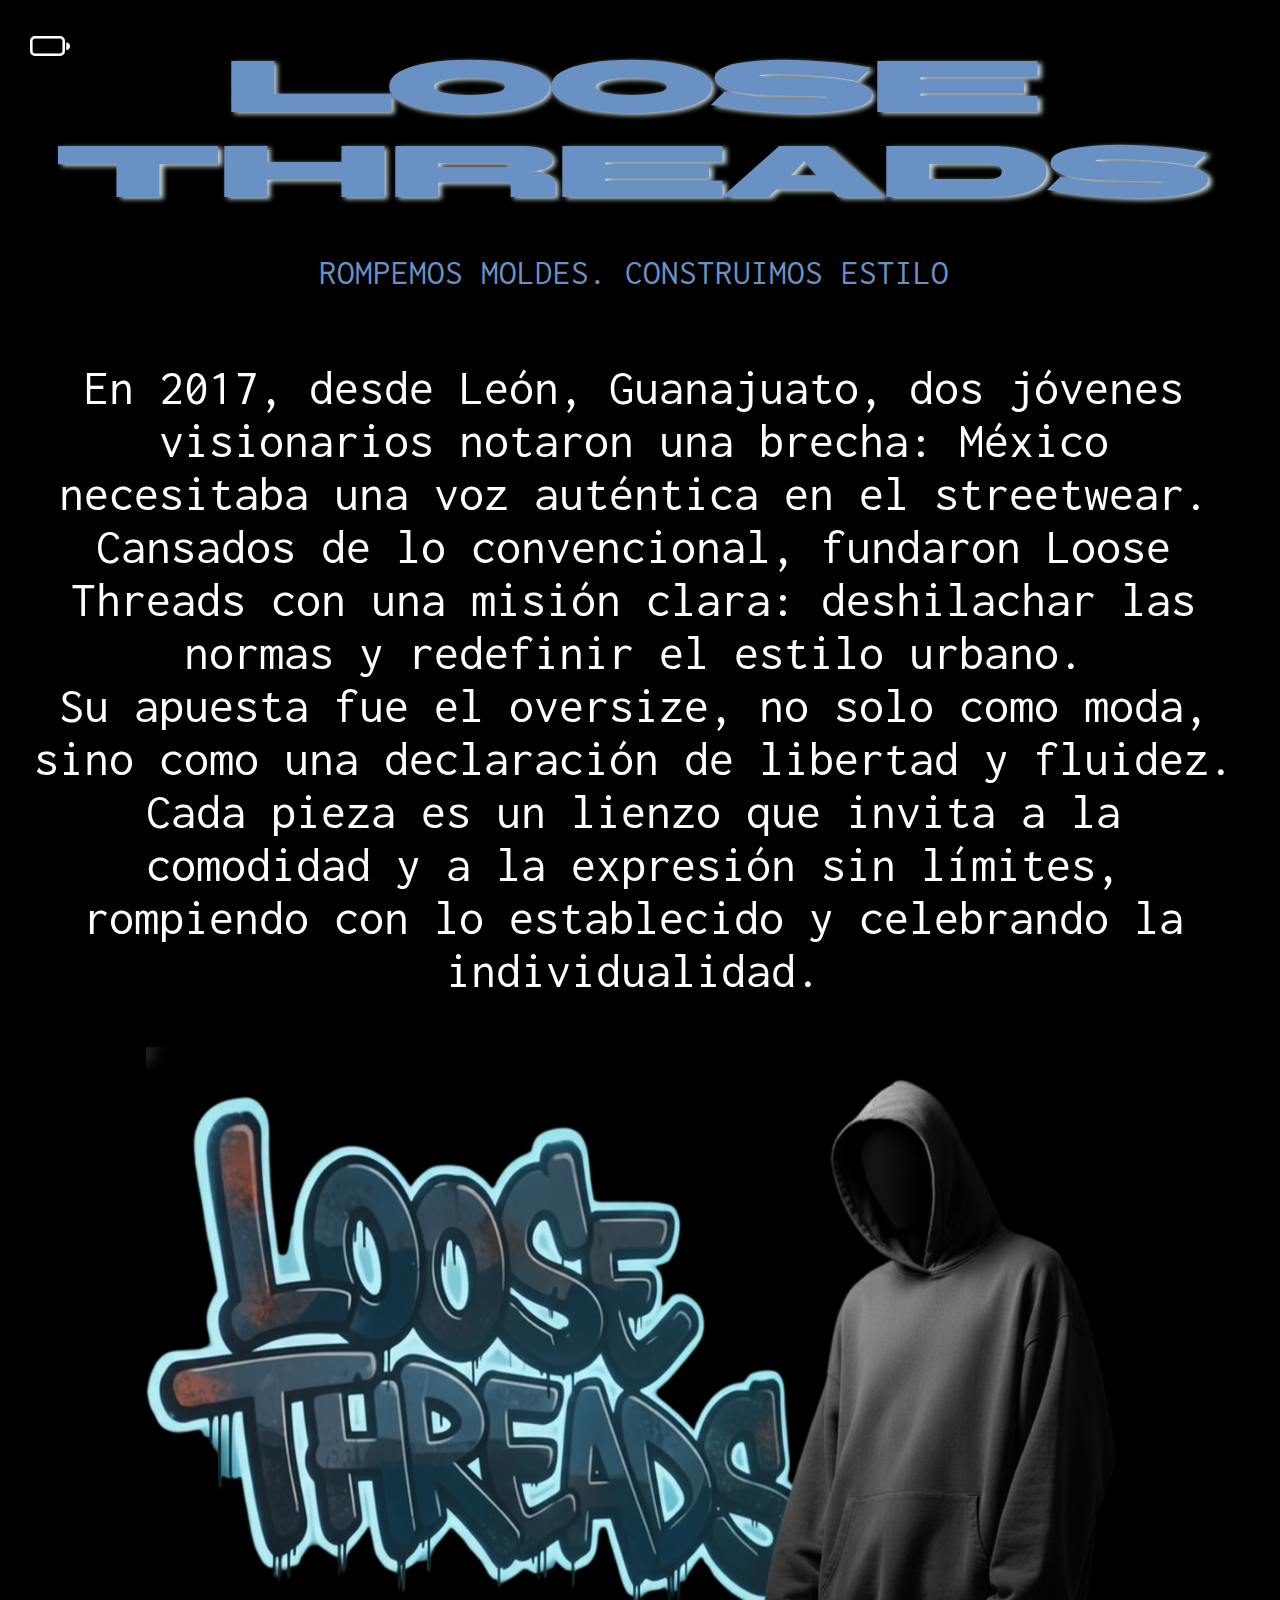
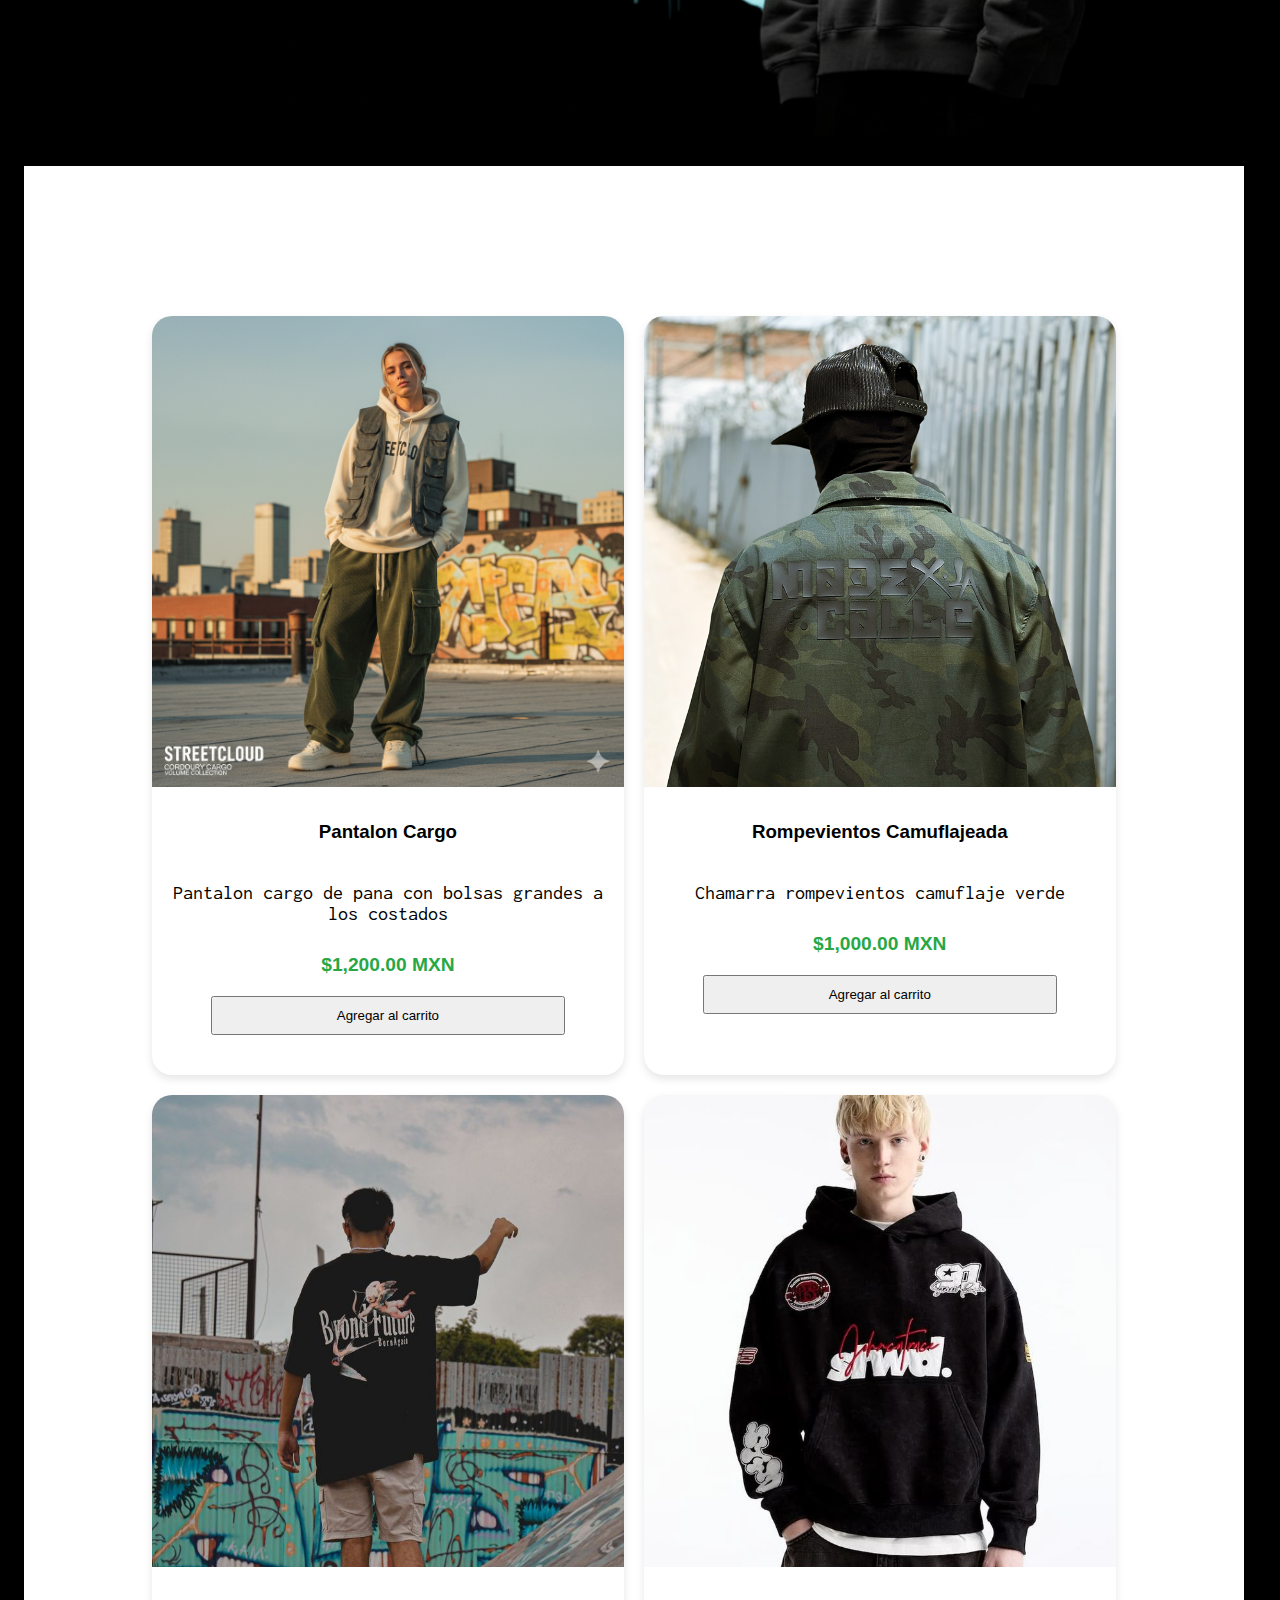
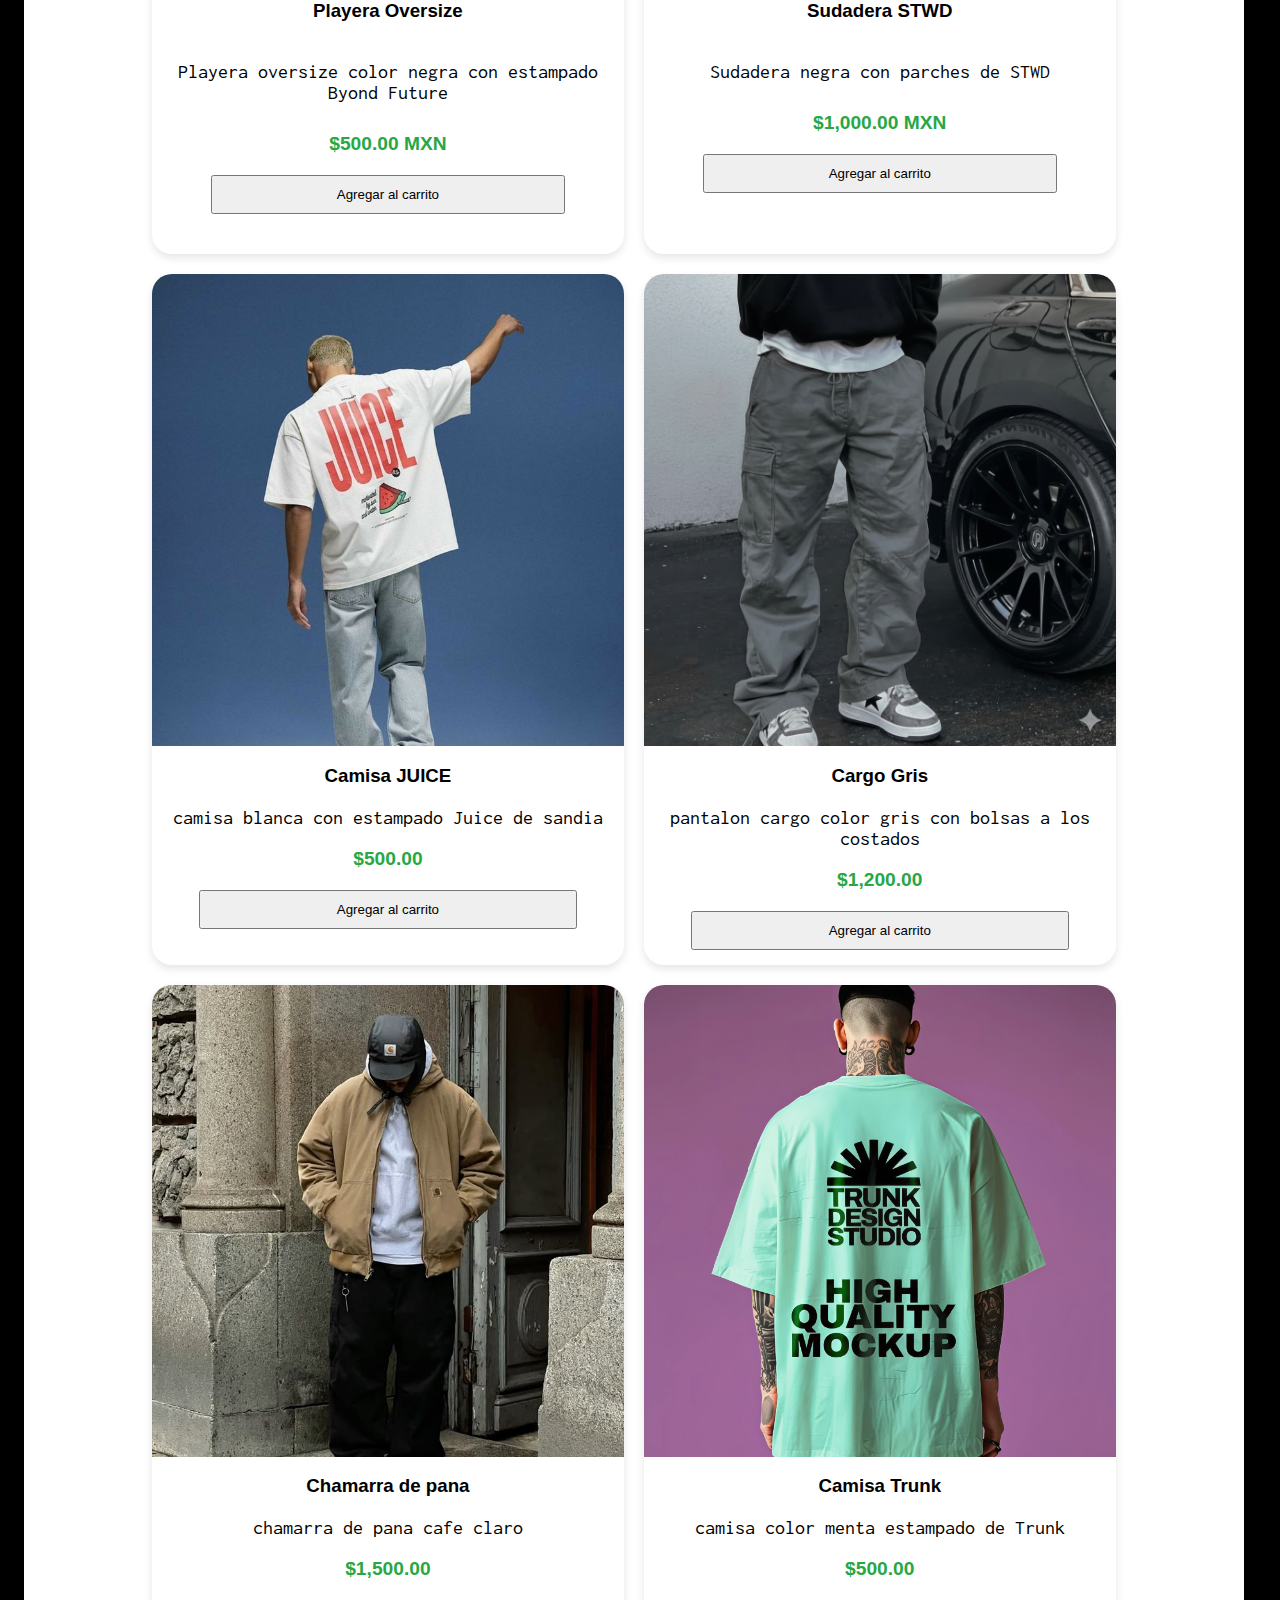
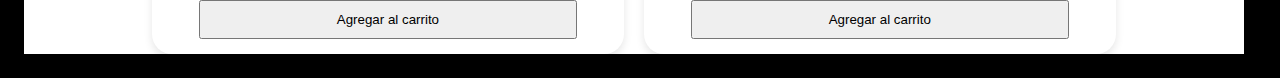
<file: index.html>
<!DOCTYPE html>
<html lang="es">
<head>
	<meta charset="UTF-8">
	<meta name="viewport" content="width=device-width, initial-scale=1.0"> 
	
	<title>Loose Threads</title><!--Titulo de la pestana-->
	
	<link rel="preconnect" href="https://fonts.googleapis.com">
	<link rel="preconnect" href="https://fonts.gstatic.com" crossorigin>
	<link href="https://fonts.googleapis.com/css2?family=Inconsolata:wght@200..900&display=swap" rel="stylesheet"><!-- Fuente Inconsolata, utiliza en parrafos-->
	<link rel="stylesheet" href="https://cdn.jsdelivr.net/npm/bootstrap-icons@1.13.1/font/bootstrap-icons.min.css"><!--Icon Bootstrap-->
	<link rel="stylesheet" href="styles.css"><!--CSS-->
</head>
<body>
	<div class="resolucion"><!--Resolucion para diferentes pantallas-->
	<div id="container"><!--contenedor de Inicio-->
		<header id="inicio" class="fade-in-section"><!--Encabezado Titulo y subtitulo de pagina-->
			<div class="titulo-centrado">
					<h1>Loose<br>Threads</h1></main>
				<p class="frase-abajo">ROMPEMOS MOLDES. CONSTRUIMOS ESTILO</p>
			</div>
		<section class="info"><!--Seccion de informacion de la marca-->
		<h2 class="subtitle"></h2><!--Subtitulo por el momento no existe-->
		<p class="history">En 2017, desde León, Guanajuato, dos jóvenes visionarios notaron una brecha: México necesitaba una voz auténtica en el streetwear. Cansados de lo convencional, fundaron Loose Threads con una misión clara: deshilachar las normas y redefinir el estilo urbano.<br>Su apuesta fue el oversize, no solo como moda, sino como una declaración de libertad y fluidez. Cada pieza es un lienzo que invita a la comodidad y a la expresión sin límites, rompiendo con lo establecido y celebrando la individualidad.<br><!--Historia breve-->
		</section>	
			<div class="contenedor-padre"><!--Envoltura de imagenes que estan despues del texto-->
			<img src="images/logoysujeto.png" alt="logosinfondopng" class="logo">
		</div>
	</header>
 <aside><!--Menu lateral desplegable-->
	<button class="open-btn" onclick="openNav()">
	 <i class="bi bi-battery"></i><!--Boton que abre menu-->
	</button>
    <nav id="mySidebar" class="sidebar"><!--Lista de apartados menu desplegable-->
     <a href="javascript:void(0)" class="close-btn" onclick="closeNav()">×</a>
     <a href="#inicio" onclick="closeNav()">Inicio</a>
     <a href="#seccion-de-venta" onclick="closeNav()">Productos</a>
     <a href="/nosotros.html" onclick="closeNav()">Sobre Nosotros</a>
	 <a href="/contacto.html" onclick="closeNav()">Contacto</a>
        
    <div class="cart-section"><!--Texto y boton para ir al apartado de carrito-->
     <h4>🛒 Mi Carrito</h4>
     <a href="/carrito.html" class="btn-ver-carrito">Ver Carrito Completo</a>
    </div>
</aside>

	</div>
	<section id="seccion-de-venta" class="seccion-venta "> <section class="fade-in-section"><!--Apartado de objetos en venta-->
		<h2 class="categ">MERCH</h2><!--Categoria-->
	</section>
<div class="grid-productos">
    
	<article class="tarjeta-producto">
		<img src="images/cargo.png" alt="Cargo tipo pana, corte acho"><!--Imagen del Producto-->
		<div class="info-producto">
        	<h3>Pantalon Cargo</h3><!--Nombre Del Producto-->
        	<p class="descripcion">Pantalon cargo de pana con bolsas grandes a los costados</p><!--Descripcion rapida del producto-->
        	<p class="precio">$1,200.00 MXN</p><!--Precio-->
        	<button class="boton-comprar">Agregar al carrito</button><!--Boton Agregar al carrito-->
		</div>
	</article>
	
	<article class="tarjeta-producto">
		<img src="images/rompevientos.jpg" alt="Chamarra Rompevientos">
		<div class="info-producto">
        	<h3>Rompevientos Camuflajeada</h3>
        	<p class="descripcion">Chamarra rompevientos camuflaje verde</p>
        	<p class="precio">$1,000.00 MXN</p>
        	<button class="boton-comprar">Agregar al carrito</button><article class="tarjeta-producto">
		</div>
	</article>
	
	<article class="tarjeta-producto">
		<img src="images/remera.jpg" alt="Cargo tipo pana, corte acho">
		<div class="info-producto">
        	<h3>Playera Oversize</h3>
        	<p class="descripcion">Playera oversize color negra con estampado Byond Future</p>
        	<p class="precio">$500.00 MXN</p>
        	<button class="boton-comprar">Agregar al carrito</button>
		</div>
    </article>

		<article class="tarjeta-producto">
		<img src="images/sudaderastwd.jpg" alt="Cargo tipo pana, corte acho">
		<div class="info-producto">
        	<h3>Sudadera STWD</h3>
        	<p class="descripcion">Sudadera negra con parches de STWD</p>
        	<p class="precio">$1,000.00 MXN</p>
        	<button class="boton-comprar">Agregar al carrito</button>
		</div>
    </article>
	
	<article class="tarjeta-producto">
		<img src="images//camisajuice.jpg" alt="camisa blanca con estampado Juice de sandia">
		<div class="info-product">
			<h3>Camisa JUICE</h3>
			<p class="descripcion">camisa blanca con estampado Juice de sandia</p>
			<p class="precio">$500.00</p>
			<button class="boton-comprar">Agregar al carrito</button>
		</div>
	</article>
	<article class="tarjeta-producto">
		<img src="images/cargogris.png" alt="pantalon cargo color gris con bolsas a los costados">
		<div class="info-product">
			<h3>Cargo Gris</h3>
			<p class="descripcion">pantalon cargo color gris con bolsas a los costados</p>
			<p class="precio">$1,200.00</p>
			<button class="boton-comprar">Agregar al carrito</button>
		</div>
	</article>
	<article class="tarjeta-producto">
		<img src="images/chamarrapana.jpg" alt="chamarra de pana cafe claro">
		<div class="info-product">
			<h3>Chamarra de pana</h3>
			<p class="descripcion">chamarra de pana cafe claro</p>
			<p class="precio">$1,500.00</p>
			<button class="boton-comprar">Agregar al carrito</button>
		</div>
	</article>
	<article class="tarjeta-producto">
		<img src="images/camisa.png" alt="camisa color menta estampado de Trunk"s>
		<div class="info-product">
			<h3>Camisa Trunk</h3>
			<p class="descripcion">camisa color menta estampado de Trunk</p>
			<p class="precio">$500.00</p>
			<button class="boton-comprar">Agregar al carrito</button>
		</div>
	</article>
	</section>
	</section>
</div>


</div>
	
	<article class="tarjeta-producto">
	</article>
	</div>
	
	

</div>
</div>
	<script src="script.js"></script><!--JavaScript--></body>
</html>
</file>
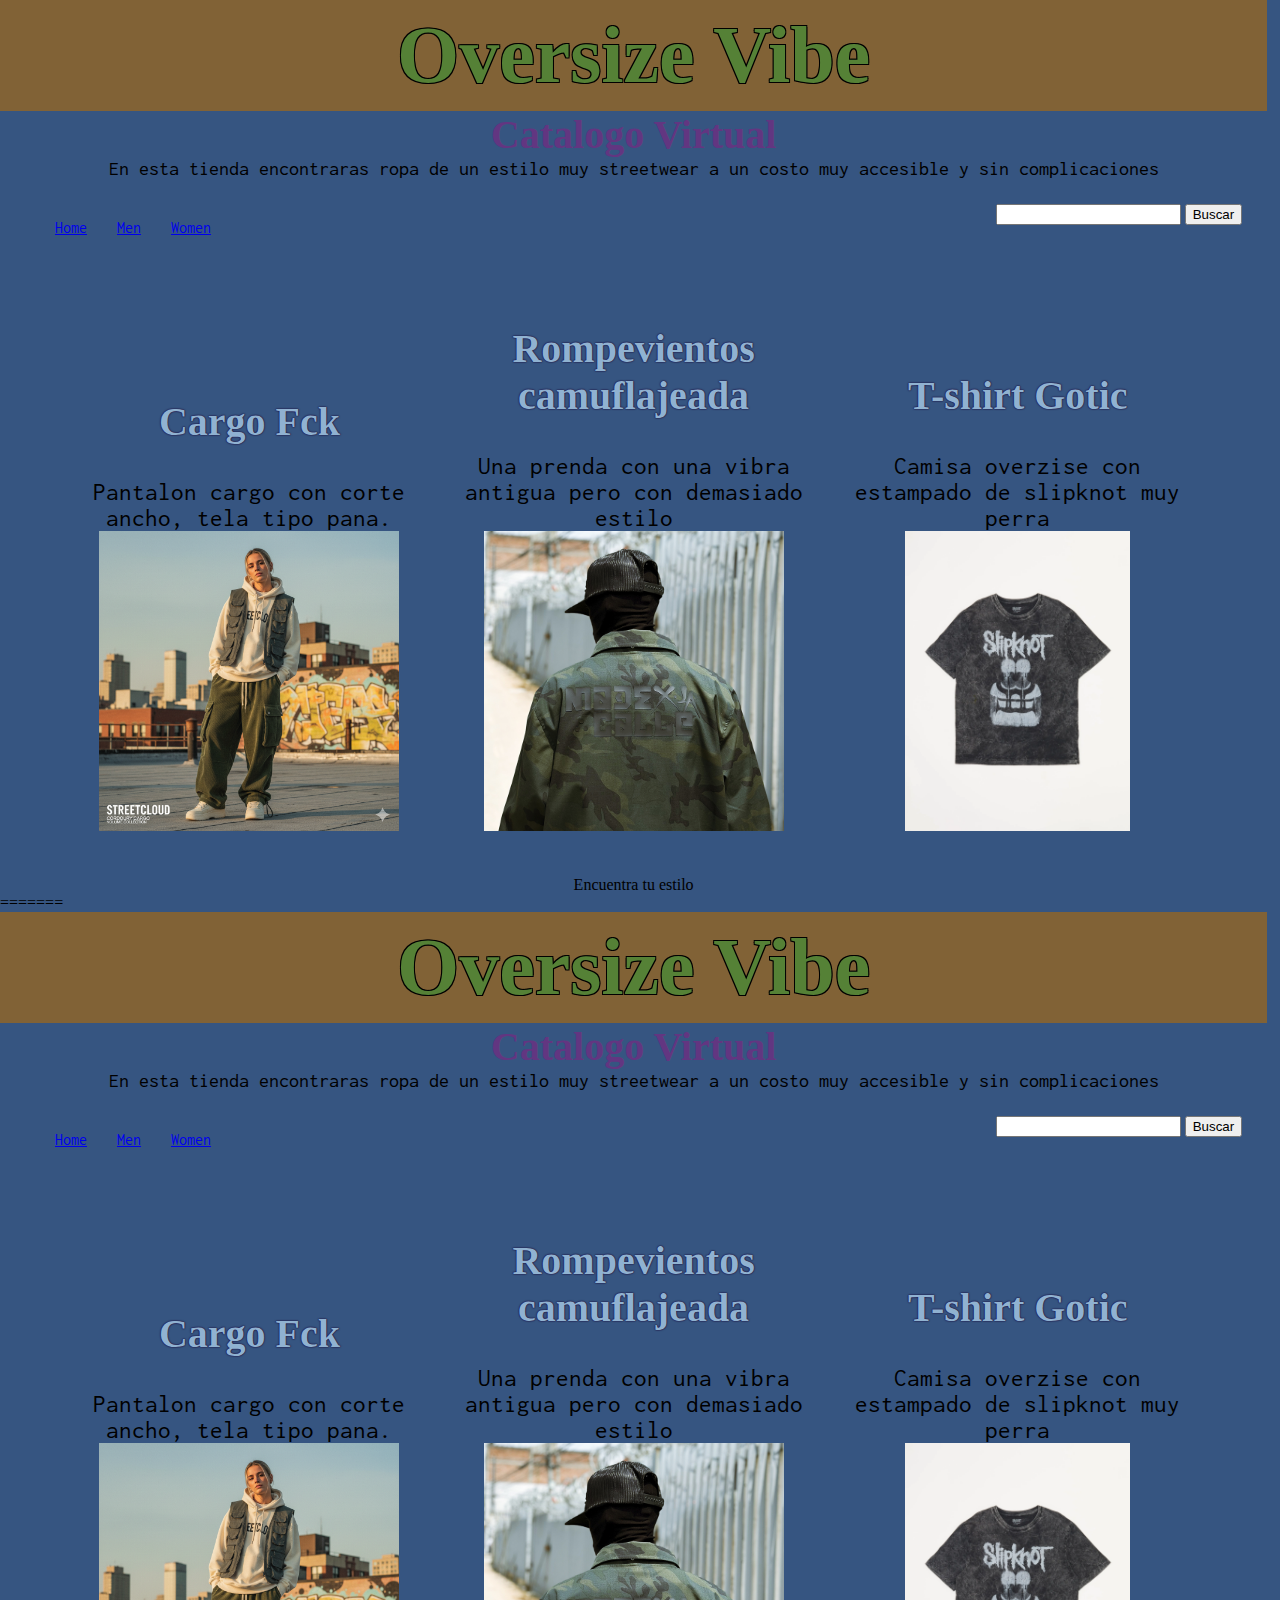
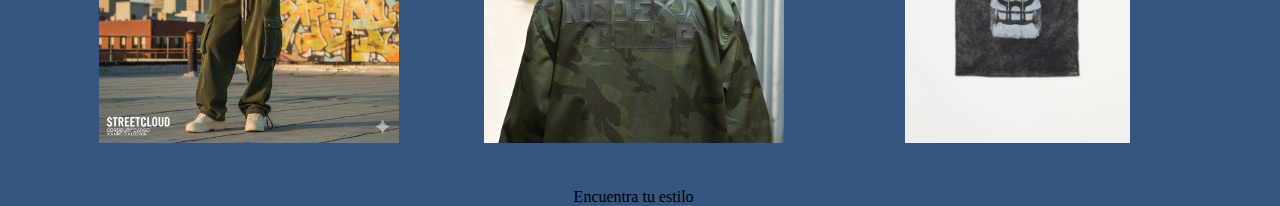
<file: men.html>
<!Doctype html>
	<html lang="es"> 
<head>
	<meta charset="UTF-8">
	<meta name"viewpor" content="width-device-width, intitial-scale=1.0">
	<title>Shop Men</title>
	<link rel="stylesheet" href="estilo.css">
	<link rel="preconnect" href="https://fonts.googleapis.com">
	<link rel="preconnect" href="https://fonts.gstatic.com" crossorigin>
	<link href="https://fonts.googleapis.com/css2?family=Inconsolata:wght@200..900&display=swap" rel="stylesheet">
</head>
<body>
	<div class="resolucion">
	<div id="container">
		<header>
		<h1>Oversize Vibe</h1>
		</header>
		<h2 class="subtitle">Catalogo Virtual</h2>
		<p class="descript">En esta tienda encontraras ropa de un estilo muy streetwear a un costo muy accesible y sin 			
		complicaciones</p>
	<nav>
		<ul>
			<li> 
				<a href="index.html">
					Home
				</a>
			</li>
			<li>
				<a href="men.html">
					Men
				</a>
			</li>
			<li>
				<a href="women.html">
					Women
				</a>
			</li>
	<aside class="search">
		<form>
			<input type="Text" >
			<input type="Submit" value="Buscar">
		</form>
	</aside>
		</ul>
	</nav>
	<div class="clearfix"></div>
	<section id="content">
		<article class="article">
			<h2 class="objet">Cargo Fck</h2>
			<p class="detail">Pantalon cargo con corte ancho, tela tipo pana.</p>
			<img src="images/cargo.png" alt="Pantalones cargo con mucho estilo" width="300" height="300">
		</article>
		<article class="article">
			<h2 class="objet">Rompevientos camuflajeada</h2>
			<p class="detail">Una prenda con una vibra antigua pero con demasiado estilo</p>
			<img src="images/rompevientos.jpg" alt="Una rompevientos camuflajeada espectacular" widht="300" height="300">
		</article>
		<article class="article">
			<h2 class="objet" >T-shirt Gotic</h2>
			<p class="detail">Camisa overzise con estampado de slipknot muy perra</p>
			<img src="images/shirt.jpg" alt="Camisa color gris deslavado con estampado de slipknot" widht="300" height="300">
		</article>
	</section>

	<footer>Encuentra tu estilo</footer>
	</div>
	</div>
</body>





=======
<!Doctype html>
	<html lang="es"> 
<head>
	<meta charset="UTF-8">
	<meta name"viewpor" content="width-device-width, intitial-scale=1.0">
	<title>Shop Men</title>
	<link rel="stylesheet" href="estilo.css">
	<link rel="preconnect" href="https://fonts.googleapis.com">
	<link rel="preconnect" href="https://fonts.gstatic.com" crossorigin>
	<link href="https://fonts.googleapis.com/css2?family=Inconsolata:wght@200..900&display=swap" rel="stylesheet">
</head>
<body>
	<div class="resolucion">
	<div id="container">
		<header>
		<h1>Oversize Vibe</h1>
		</header>
		<h2 class="subtitle">Catalogo Virtual</h2>
		<p class="descript">En esta tienda encontraras ropa de un estilo muy streetwear a un costo muy accesible y sin 			
		complicaciones</p>
	<nav>
		<ul>
			<li> 
				<a href="index.html">
					Home
				</a>
			</li>
			<li>
				<a href="men.html">
					Men
				</a>
			</li>
			<li>
				<a href="women.html">
					Women
				</a>
			</li>
	<aside class="search">
		<form>
			<input type="Text" >
			<input type="Submit" value="Buscar">
		</form>
	</aside>
		</ul>
	</nav>
	<div class="clearfix"></div>
	<section id="content">
		<article class="article">
			<h2 class="objet">Cargo Fck</h2>
			<p class="detail">Pantalon cargo con corte ancho, tela tipo pana.</p>
			<img src="images/cargo.png" alt="Pantalones cargo con mucho estilo" width="300" height="300">
		</article>
		<article class="article">
			<h2 class="objet">Rompevientos camuflajeada</h2>
			<p class="detail">Una prenda con una vibra antigua pero con demasiado estilo</p>
			<img src="images/rompevientos.jpg" alt="Una rompevientos camuflajeada espectacular" widht="300" height="300">
		</article>
		<article class="article">
			<h2 class="objet" >T-shirt Gotic</h2>
			<p class="detail">Camisa overzise con estampado de slipknot muy perra</p>
			<img src="images/shirt.jpg" alt="Camisa color gris deslavado con estampado de slipknot" widht="300" height="300">
		</article>
	</section>

	<footer>Encuentra tu estilo</footer>
	</div>
	</div>
</body>





</html>
</file>
<file: styles.css>
:root{
    scroll-behavior: smooth;
/* Define La Animacion De Desvanecimiento */
@keyframes fadeIn {
  from {
    opacity: 0; /*Empieza Totalmente Transparente*/
  }
  to {
    opacity: 1; /* Termina Totalmente Visible*/
  }
}

/* Aplica La Animacion Al Cuerpo De La Pagina*/
body {
 animation: fadeIn 1s ease-in-out;  /* Nombre De La Animacion, Duracion y Tipo De Animacion */
}
}
.fade-in-section {
  opacity: 0;/* Empieza Invisible */
  transform: translateY(20px);/* Empieza Ligeramente Desplazada Hacia Abajo*/
  transition: opacity 0.6s ease-out, transform 0.6s ease-out;/* Define La Animacion De La Transicion Para Que Sea Suave */
}

/* La Clase Se Habilitara Con JavaScript Cuando La Seccion Sea Visible*/
.fade-in-section.is-visible {
  opacity: 1;/* Se Vuelve Visible*/
  transform: translateY(0);/* Vuelve a Su Posicion Original */
}
@font-face {
	font-family: 'bebas';
	src: url(fonts/BBHSansBartle-Regular.ttf) format('truetype');
}
@font-face {
    font-family: 'bungee';
    src: url(fonts/Bungee-Regular.ttf) format('truetype');
}
@font-face {
    font-family: 'sansb';
    src: url(fonts/BBHSansBartle-Regular.ttf) format('truetype');
}
.resolucion{
	width: 99%;
	text-align: center;
}
/**mobile**/
@media (max-width: 767px){
}
/**tablet**/
@media (min-width: 768px) and (max-width: 990px){
}
/**desktop**/
@media (min-width: 991px){
}

/*Cuerpo**/ 
body{
	background: #000;/*Color De Fondo**/
	color: #fff;/* Color Basico De Texto **/
}
/* Centrar Titulo Doble Linea **/
.titulo-centrado {
    text-align: center; /* Alinea Texto Al Centro**/
}

.titulo-centrado {
    display: flex; /* Deja Que El Objeto Se Mueva Mas Facil**/
    flex-direction: column; /* Apila los elementos verticalmente */
    align-items: center;   /* Centra los elementos horizontalmente */
}
/* Titulo **/
h1{
	color: #6991c3;/* Color **/
	font-family: 'bebas', sans-serif;/* Fuente **/
	font-size: 70px;/* Tamano**/
	padding: 20px;/* Relleno borde**/
	margin: 0 0 0 0;/* Separacion del borde  **/
	text-align: center;/* Texto Al Centro**/
	text-shadow: #c8d7db 2px 2px 4px;/* Sombra Del Texto**/
	transform:scaleX(180%)/* Alargue Del Texto En Horizontal**/
}
/* Pantallas pequenas **/
@media (max-width: 768px) {
h1 {
    transform: scaleX(1);/*Fuente Mas Pequena */
    letter-spacing: normal;/*Quita El Espaciado Extra */
    font-size: 2.5em;/*Tamano Menor De Texto*/
}
}
/* Texto Debajo Del H1**/
.frase-abajo{
	color: #6991c3;
	font-family: "Inconsolata", monospace;
	font-size: 35px;
	margin: 10px;
	padding: 10px;
}
/* Historia De La Marca **/
.history{
	text-align: center;
	font-family: "Inconsolata", monospace;
	font-size: 50px;
}
@media (max-width: 768px) {
  .history {
    font-size: 20px;
  }
}
/* Imagen Del Graffiti**/
.contenedor-padre {
display: flex;
  justify-content: center; /* ¡La clave! Empuja los elementos a los extremos */
  align-items: center;            /* Los centra verticalmente */
  width: 100%;
}
.logo{
  width: 80%;
}
/* Estilo general del cuerpo */
body {
    font-family: sans-serif;
    transition: margin-left .5s;
    padding: 16px;
}

/* Estilo del menú lateral */
.sidebar {
    height: 100%; /* Ocupa Toda La Altura */
    width: 0; /* Empieza Oculto (Ancho 0) */
    position: fixed; /* Se Mantiene Fijo Al Hacer Scroll */
    z-index: 1; /* Se Asegura Que Esté Por Encima Del Contenido */
    top: 0;
    left: 0;
    background-color: #6585a8; /* Color De fondo Azul */
    border-radius: 10px;
    overflow-x: hidden; /* Desactiva El Scroll Horizontal */
    transition: 0.5s; /* Animación De Apertura y Cierre */
    padding-top: 60px; /* Espacio Para El Botón De Cerrar */
}

/* Estilo De Los Enlaces Del Menu */
.sidebar a {
    padding: 8px 8px 8px 32px;
    text-decoration: none;
    font-size: 22px;
    color: #000;
    display: block;
    transition: 0.3s;
}

/* Efecto Al Pasar El Cursor Sobre Los Enlaces */
.sidebar a:hover {
    color: #f1f1f1;
}

/* Posición y Estilo Del Botón De Cerrar (×) */
.sidebar .close-btn {
    position: absolute;
    top: 0;
    right: 25px;
    font-size: 36px;
    margin-left: 50px;
}

/* Estilo Del Botón Para Abrir El Menu*/
.open-btn {
    position: fixed;/* Fija El Botón En La Pantalla */ 
    top: 15px;/* Posición: 15px Desde Arriba y 15px Desde La Izquierda */
    left: 15px;
    z-index: 2;/* Asegura Que Esté Por Encima De Casi Todo El Contenido */ 
    font-size: 40px; /* Aumenta El Tamaño Del Icono */
    cursor: pointer;
    background-color:  transparent;
    color:  #fff;
    padding: 10px 15px;
    border: none;
    border-radius: 5px;
    box-shadow: 0 2px 5px r #7599b1; /* Sombra Sutil */
}

/* Estilo Para La Sección Del Carrito */
.cart-section {
    padding: 15px 32px;
    color:  #c8d7db;
    margin-top: 20px;
    border-top: 1px solid #444;
}

.cart-section h4 {
    margin-top: 0;
}

.cart-item {
    display: flex;
    justify-content: space-between;
    font-size: 16px;
    border-bottom: 1px solid #333;
    padding: 10px 0;
}

.btn-ver-carrito {
    background-color: #7599b1;
    color: white !important; /* Importante Para Sobreescribir El Color Gris */
    text-align: center;
    border-radius: 5px;
    margin-top: 15px;
    font-size: 16px !important;
}

/* Estilo Para Empujar El Contenido Principal Cuando Se Abre El Menu*/
#main-content {
    transition: margin-left .5s;
}

.seccion-venta{
    background: #fff;
    color: #000;
}
/*H2 De La Categoria**/
.categ{
    font-family: 'sansb';
    font-size: 100px;
    margin: 30px;
}
@media (max-width: 768px) {
  .categ {
    transform: scaleX(120%);/*Fuente Mas Pequena */
    letter-spacing: normal;/*Quita El Espaciado Extra */
    font-size: 2.5em;/*Tamano Menor De Texto*/
  }
}
/* Contenedor principal de los productos */
.grid-productos {
  display: flex;/* ¡La propiedad clave! Alinea los articles en horizontal */
  justify-content: center;/* Centra los artículos en la página */
  gap: 20px;/* Añade un espacio de 20px entre cada artículo */
  flex-wrap: wrap;
  padding: 0 20px;
}

/* Estilo para cada tarjeta de producto (donde se aplica el efecto) */
.tarjeta-producto {
  display: flex;
  flex-direction: column;
  width: 40%;
  border-radius: 20px;
  box-shadow: 0 4px 8px rgba(0,0,0,0.1);
  overflow: hidden;
  /* Cambios De Escala Suaves*/
  transition: transform 0.3s ease-in-out, box-shadow 0.3s ease-in-out; 
  /* La duración (0.3s) y el tipo de suavizado (ease-in-out) */
  /* También añade una transición para la sombra para un efecto más pulido */
  cursor: pointer;/*Interactivo Con El Cursor*/ 
}

/* Zoom Al Poner Cursor Encima*/
.tarjeta-producto:hover {
  /* --- ESTO ES LO QUE AGRANDA EL ARTÍCULO --- */
  transform: scale(1.05);/* Aumenta el tamaño en un 5% (1.05 = 105% del tamaño original) */ 
  box-shadow: 0 8px 16px rgba(0,0,0,0.2);/* Opcional: una sombra más pronunciada para resaltar aún más */
}

/* Contenedor de la información debajo de la imagen */
.info-producto {
  display: flex;
  flex-direction: column;
  align-items: center; /* Centra todo horizontalmente */
  text-align: center;
  padding: 15px 15px 25px 15px;
}
/*Tamano De Tarjeta**/
.tarjeta-producto img {
  width: 100%;
  height: auto;
}

.precio {
  font-weight: bold;
  font-size: 1.2em;
  color: #28a745;
  margin: 10px 0;
}

.boton-comprar {
  margin-top: 10px;
  padding: 10px 20px;
  width: 80%;
  cursor: pointer;
  margin-bottom: 15px;
}
@media (max-width: 768px) {
  .grid-productos {
    flex-direction: column;/* Cambia la dirección a vertical */
    align-items: center;/* Centra los artículos apilados */
    width:80%;
  }
}
@media (max-width: 768px) {
  .tarjeta-producto {
    /* Tu regla para ajustar el ancho */
    width: 90%; 

    /* VUELVE A AÑADIR LA TRANSICIÓN AQUÍ */
    transition: transform 0.3s ease-in-out, box-shadow 0.3s ease-in-out;
  }
}
.descripcion{
  font-family: 'Inconsolata';
  font-size: 20px;
}
</file>
<file: estilo.css>
body{
	background: #365581;
}
.resolucion{
	width: 99%;
	text-align: center;
}
/**mobile**/
@media (max-width: 767px){
}
/**tablet**/
@media (min-width: 768px) and (max-width: 990px){
}
/**desktop**/
@media (min-width: 991px){
}

header{
	font-family: Impact;
	background: #816236;
	padding: 10px;
	color: #558136;
	font-size: 40px;
	text-shadow:
	-1px -1px 0 #000, 
    1px -1px 0 #000, 
    -1px  1px 0 #000, 
    1px  1px 0 #000;
	text-align: center;
	
}
.subtitle{
	font-family: Impact;
	color:#623681;
	font-size: 40px;
	text-align: center;
}
.descript{
	font-family: "Inconsolata", monospace;
	font-size: 20px;
	text-align: center;
	transform: scale(1,0,5);

}
nav ul li{
	float: left;
	list-style:none;
	font-family: "Inconsolata", monospace;
	margin: 15px;
}

.search{
	text-align: right;
	margin:25px;
}
.clearfix{
	clear:both;
}
*{
	margin:0px;
	box-sizing:border-box;
}




.article{
	display:inline-block;
	text-align:center;
	margin: 0 auto; 
	width:30%;
	/**display:inline-block;*/ /*error en diseno se van corrigiendo cositas*/
	font-size:20px;
	padding:40px 20px;
}
.objet{
	font-family: Impact;
	font-size: 40px;
	margin: 10%;
	color: #90B2D1;
	text-shadow: 0 0 2px #190636, 0 0 1px #190636;
}
.detail{
	font-family: "Inconsolata", monospace;
	font-size: 25px;
	margin: 0;
	text-justify: center;
}
</file>
